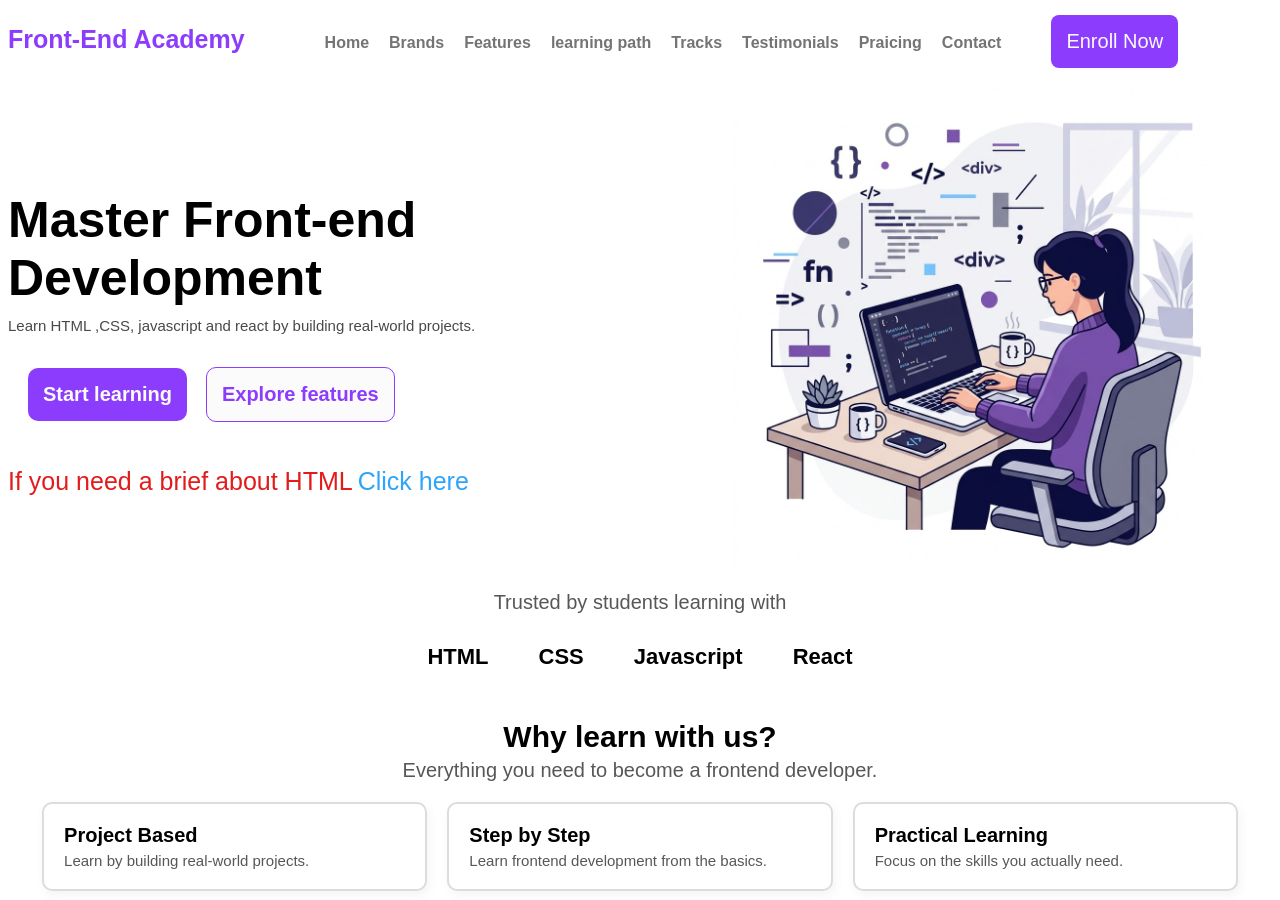
<file: index.html>
<html>
    <head>
   <title>1st project</title>
   <link rel="stylesheet" href="main.css">
    </head>
    <body>
        <div class="header">
        <h1 class="h1">Front-End Academy</h1>
        <div class="nav-link">
        <a class="a-header" href="home.html">Home</a>
        <a class="a-header" href="">Brands</a>
        <a class="a-header" href="">Features</a>
        <a class="a-header" href="">learning path</a>
        <a class="a-header" href="">Tracks</a>
        <a class="a-header" href="">Testimonials</a>
        <a class="a-header" href="">Praicing</a>
        <a class="a-header" href="">Contact</a>
        </div>
        <BUtton class="Enroll">Enroll Now</BUtton>
        </div>
        <div class="main">
        <div class="hero">
        <div class="content">
        <h2 class="h2">Master Front-end Development </h2>
        <p class="p1">Learn HTML ,CSS, javascript and react by building real-world projects.</p>
        <br>
        <button class="Start">Start learning</button>
        <button class="explore">Explore features</button>
        <br>
        <div class="click-here">
        <p class="p2">If you need a brief about HTML </p> <a class="a" href=https://youtu.be/AO7jZRcY-FA?si=gSHB_vrnX5uBnjkL"">Click here</a>
        </div>
        </div>
        <div class="hero-img">
        <img src="hero-img.jpeg" class="hero-img">
        </div>
        </div>
        </div>
        <section class="languages">
        <p>Trusted by students learning with</p>
        <div class="languages-list">
        <span>HTML</span>
        <span>CSS</span>
        <span>Javascript</span>
        <span>React</span>
        </div>
        </section>
        <!--features-->
        <section class="features">
        <h4>Why learn with us?</h4>
        <p class="features-p">Everything you need to become a frontend developer.</p>
         <div class="features-list">
          <div class="feature-card">
            <h5>Project Based</h5>
            <p>Learn by building real-world projects.</p>
          </div>
          <div class="feature-card">
            <h5>Step by Step</h5>
            <p>Learn frontend development from the basics.</p>
          </div>
          <div class="feature-card">
            <h5>Practical Learning</h5>
            <p>Focus on the skills you actually need.</p>
          </div>
        </div>
        </section>
    </body>
</html>
</file>
<file: main.css>
.h1{color: #8c3cfc;
         font-family: Arial, Helvetica, sans-serif;
         font-size: 25px;
         margin-right: 80px;}
        .h2{font-family: Arial, Helvetica, sans-serif;
        font-size: 50px;
        margin-top: 70px;
        margin-bottom: 0%;
        padding-bottom: 0%;}
        .p1{font-family: Arial, Helvetica, sans-serif;
        font-size: 15px;
        font-weight: normal;
        padding-left: 0%;
        padding-top: 0%;
        margin-top: 10px;
        color:#494949 ;}
        .start{color: #fbfbfc;
        font-family: Arial, Helvetica, sans-serif;
        background-color: #8c3cfc;
        border: 0;
        border-radius: 10px;
        padding: 15px;
        font-size: 20px;
        margin-left: 20px;
        cursor: pointer;
        font-weight: bold;}
        .explore{color: #8c3cfc;
        font-family: Arial, Helvetica, sans-serif;
        background-color: #fbfbfc;
        border: 1.5px solid;
        border-color: #8c3cfc;
        border-radius: 10px;
        padding: 15px;
        font-size: 20px;
        margin-left: 15px;
        cursor: pointer;
         font-weight: bold;}
        .p2{font-size: 25px;
        font-family: Arial, Helvetica, sans-serif;
        color: #e21b1b;}
        .a{margin-top: 45px;
        font-size: 25px;
        color: #2ea5f9;
        font-family: Arial, Helvetica, sans-serif;
        text-decoration: none;}
        .header{display: flex;
         align-items: center;
        align-items: baseline;}
        .nav-link{display: flex;
        font-family: Arial, Helvetica, sans-serif;
        gap: 20px;
        font-family: Arial, Helvetica, sans-serif;
        align-items: center;}
        .a-header{text-decoration: none;
         color: #747474;
        font-weight: bold;}
        .ENROLL{color: #fbfbfc;
        font-family: Arial, Helvetica, sans-serif;
        background-color: #8c3cfc;
        border: 0;
        border-radius: 8px;
        padding: 15px;
        font-size: 20px;
        margin-left: 50px;
        cursor: pointer;}
        .click-here{display: flex;
        align-items: baseline;
       gap: 5PX; }
       .hero-img{line-height: 500x;
       width: 500px;}
       .hero{display: flex;
        justify-content: center;
        align-items: center;
        margin-right: 40px;}
        .languages p{
        font-family: Arial, Helvetica, sans-serif;
        font-size: 20px;
        color: #575757;
        text-align: center;
        }
        .languages-list{
        display: flex;
        justify-content: center;
        align-items: center;
        gap: 50px;
        font-family: Arial, Helvetica, sans-serif;
        font-size: 22px;
        font-weight: bold;
        margin-top: 30px;}
        .features h4{ text-align: center;
        font-family: Arial, Helvetica, sans-serif;
        font-size: 30px;
        font-weight: bold;
        margin-top: 50px;
        margin-bottom: 0%;}
        .features-p{font-family: Arial, Helvetica, sans-serif;
        font-size: 20px;
        color: #575757;
        text-align: center;
        margin-top: 5px;}
        .features-list{display: flex;
        gap: 20px;
        flex-wrap: wrap;
        justify-content: center;}
        .feature-card h5{
        font-family: Arial, Helvetica, sans-serif;
        font-size: 20px;
        font-weight: bold;
        margin-top: 50px;
        margin: 0%;
        } 
        .feature-card p{ font-family: Arial, Helvetica, sans-serif;
        font-size: 15px;
        color: #575757;
        margin: 0%;}
        .feature-card{display: flex;
        border: #dbdce0 solid 2px;
        width: 27%;
        border-radius: 10px;
        padding: 20px;
        flex-direction: column;
        gap: 5px;
        box-shadow:2px 4px 10px rgba(102, 102, 102, 0.07);
        transition: border-color 0.6s ease, transform 0.6s ease;
        }
        .feature-card:hover{border-color: #8c3cfc;
        transform: translateY(-10px);}
</file>
